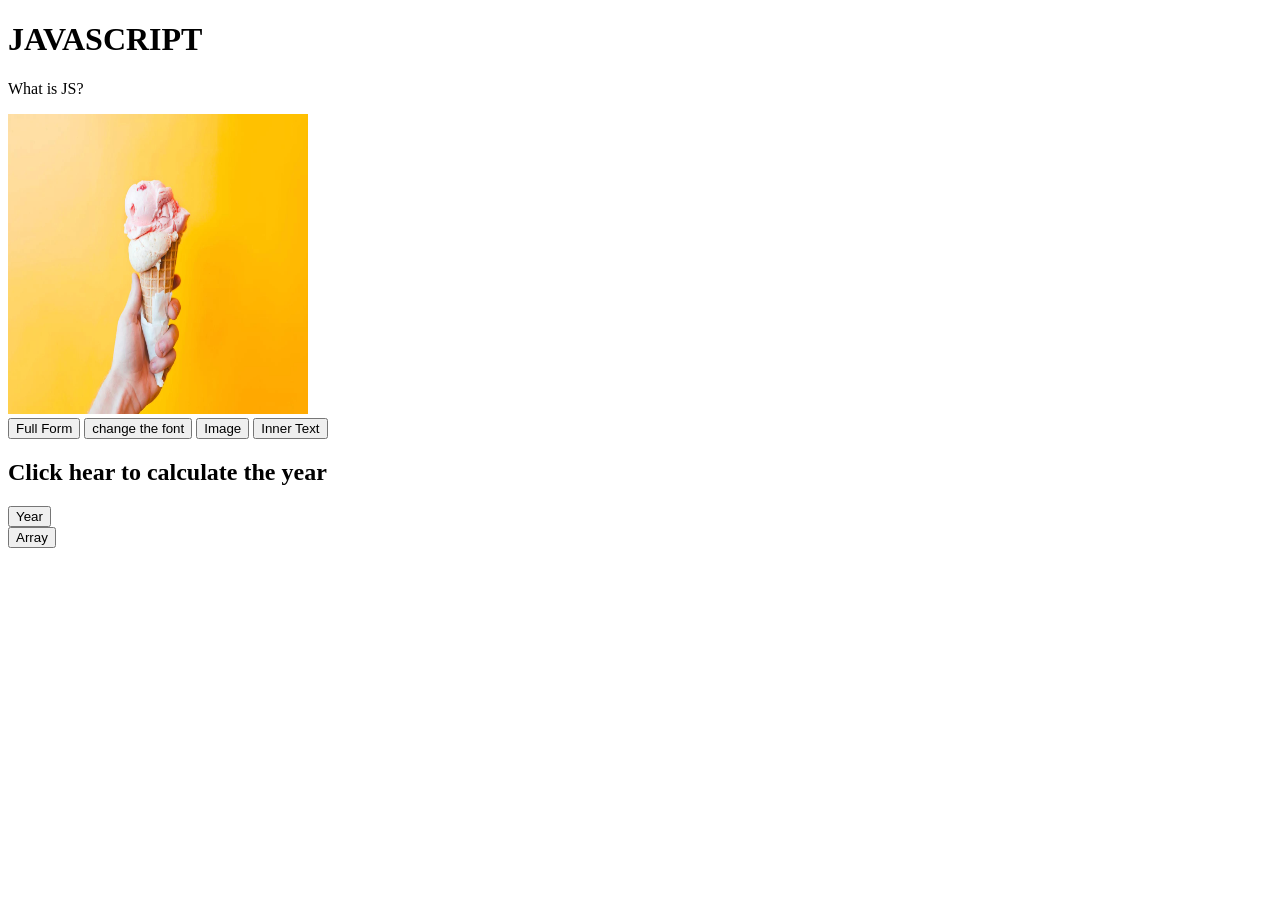
<file: index.html>
<!DOCTYPE html>
<html lang="en">
<head>
    <meta charset="UTF-8">
    <meta name="viewport" content="width=device-width, initial-scale=1.0">
    <script src="index.js"></script>
    <title>Document</title>
    <style>
        img{
            height: 300px;
            width: 300px;
        }
    </style>
</head>
<body>
    <h1>JAVASCRIPT</h1>
    <p id="js">What is JS?</p>
    <img src="ice1.jpg" alt="ice" id="imgs">
    <br>
    <button onclick="document.getElementById('js').innerHTML='<h1>JavaScript in Scripting language used to add the functionality to the web page</h1>' ">Full Form</button>

    <button onclick="document.getElementById('js').style.fontFamily='Courier New' ">change the font</button>

    <button onclick="document.getElementById('imgs').src='ice2.jpg' ">Image</button>

    <button onclick="document.getElementById('js').innerText='Inner Text' ">Inner Text</button>

    <h2 id="year" onclick="leapyear()">Click hear to calculate the year</h2>

    <button onclick="leapyear()">Year</button>

    <br>

    <button type="button" onclick="pra()">Array</button>

</body>
</html>
</file>
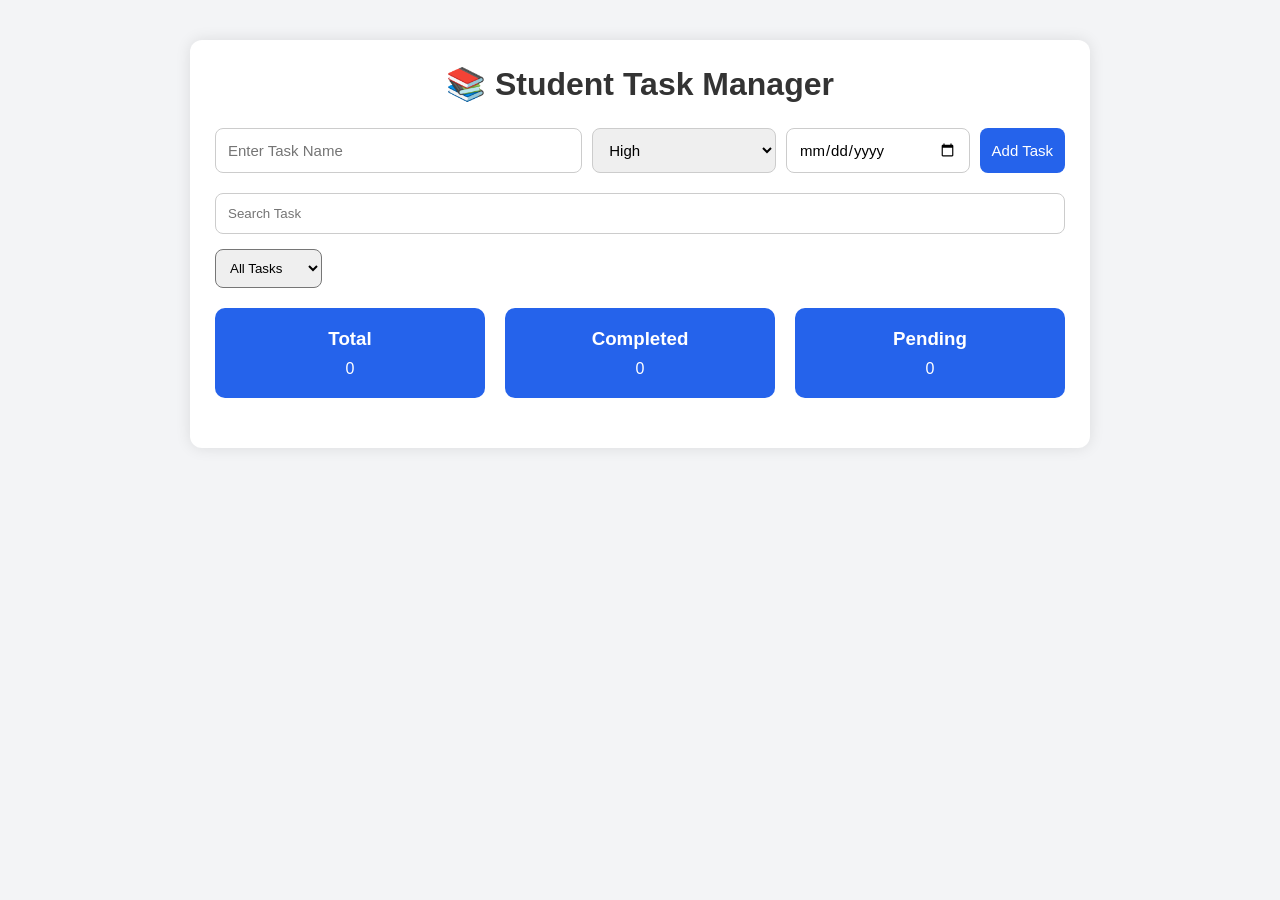
<file: Task Manager/index.html>
<!DOCTYPE html>
<html lang="en">
<head>
    <meta charset="UTF-8">
    <meta name="viewport" content="width=device-width, initial-scale=1.0">
    <title>Student Task Manager</title>
    
    <link rel="stylesheet" href="style.css">
</head>
<body>

    <div class="container">

        <!-- Heading -->
        <h1>📚 Student Task Manager</h1>

        <!-- Add Task Section -->
        <div class="task-form">

            <input
                type="text"
                id="taskInput"
                placeholder="Enter Task Name">

            <select id="priority">

                <option value="High">High</option>
                <option value="Medium">Medium</option>
                <option value="Low">Low</option>

            </select>

            <input
                type="date"
                id="dueDate">

            <button id="addBtn">
                Add Task
            </button>

        </div>

        <!-- Search -->

        <div class="search-box">

            <input
                type="text"
                id="search"
                placeholder="Search Task">

        </div>

        <!-- Filter -->

        <div class="filter-box">

            <select id="filter">

                <option value="All">All Tasks</option>

                <option value="Completed">
                    Completed
                </option>

                <option value="Pending">
                    Pending
                </option>

            </select>

        </div>

        <!-- Statistics -->

        <div class="stats">

            <div class="card">

                <h3>Total</h3>

                <p id="totalTask">0</p>

            </div>

            <div class="card">

                <h3>Completed</h3>

                <p id="completedTask">0</p>

            </div>

            <div class="card">

                <h3>Pending</h3>

                <p id="pendingTask">0</p>

            </div>

        </div>

        <!-- Task List -->

        <div id="taskContainer">

            <!-- Tasks will appear here -->

        </div>

    </div>
    <script src="script.js">Js_sheet</script>   
</body>
</html>
</file>
<file: Task Manager/style.css>
*{
    margin:0;
    padding:0;
    box-sizing:border-box;
    font-family:Arial, Helvetica, sans-serif;
}

body{
    background:#f3f4f6;
    display:flex;
    justify-content:center;
    align-items:flex-start;
    min-height:100vh;
    padding:40px;
}

.container{
    width:900px;
    background:white;
    padding:25px;
    border-radius:12px;
    box-shadow:0 0 15px rgba(0,0,0,.1);
}

h1{
    text-align:center;
    margin-bottom:25px;
    color:#333;
}

.task-form{
    display:grid;
    grid-template-columns:2fr 1fr 1fr auto;
    gap:10px;
    margin-bottom:20px;
}

.task-form input,
.task-form select,
.task-form button{
    padding:12px;
    border-radius:8px;
    border:1px solid #ccc;
    font-size:15px;
}

.task-form button{
    background:#2563eb;
    color:white;
    border:none;
    cursor:pointer;
}

.task-form button:hover{
    background:#1d4ed8;
}

.search-box{
    margin-bottom:15px;
}

.search-box input{
    width:100%;
    padding:12px;
    border-radius:8px;
    border:1px solid #ccc;
}

.filter-box{
    margin-bottom:20px;
}

.filter-box select{
    padding:10px;
    border-radius:8px;
}

.stats{
    display:flex;
    gap:20px;
    margin-bottom:25px;
}

.card{
    flex:1;
    background:#2563eb;
    color:white;
    padding:20px;
    border-radius:10px;
    text-align:center;
}

.card h3{
    margin-bottom:10px;
}

#taskContainer{
    display:flex;
    flex-direction:column;
    gap:15px;
}

.task-card{
    border: 1px solid #ccc;
    padding: 15px;
    margin-top: 15px;
    border-radius: 8px;
    background-color: #f9f9f9;
    
}
</file>
